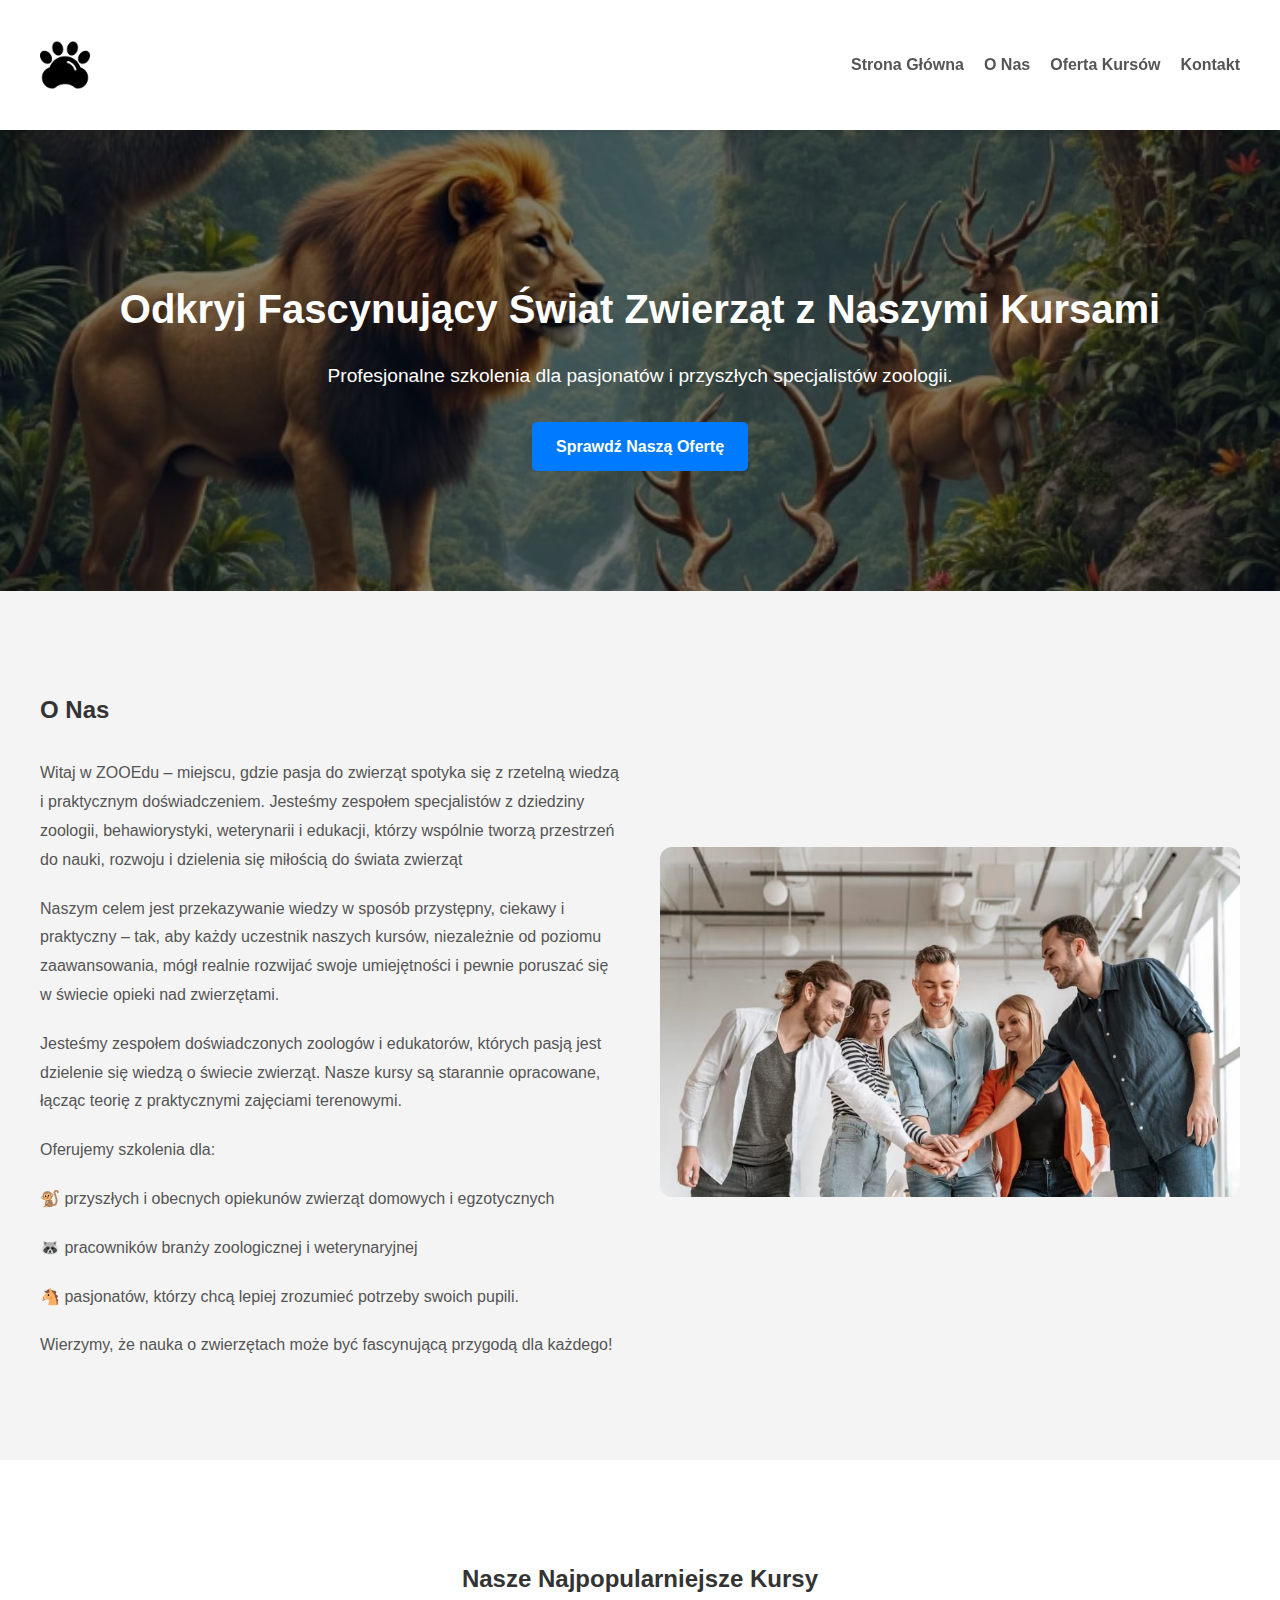
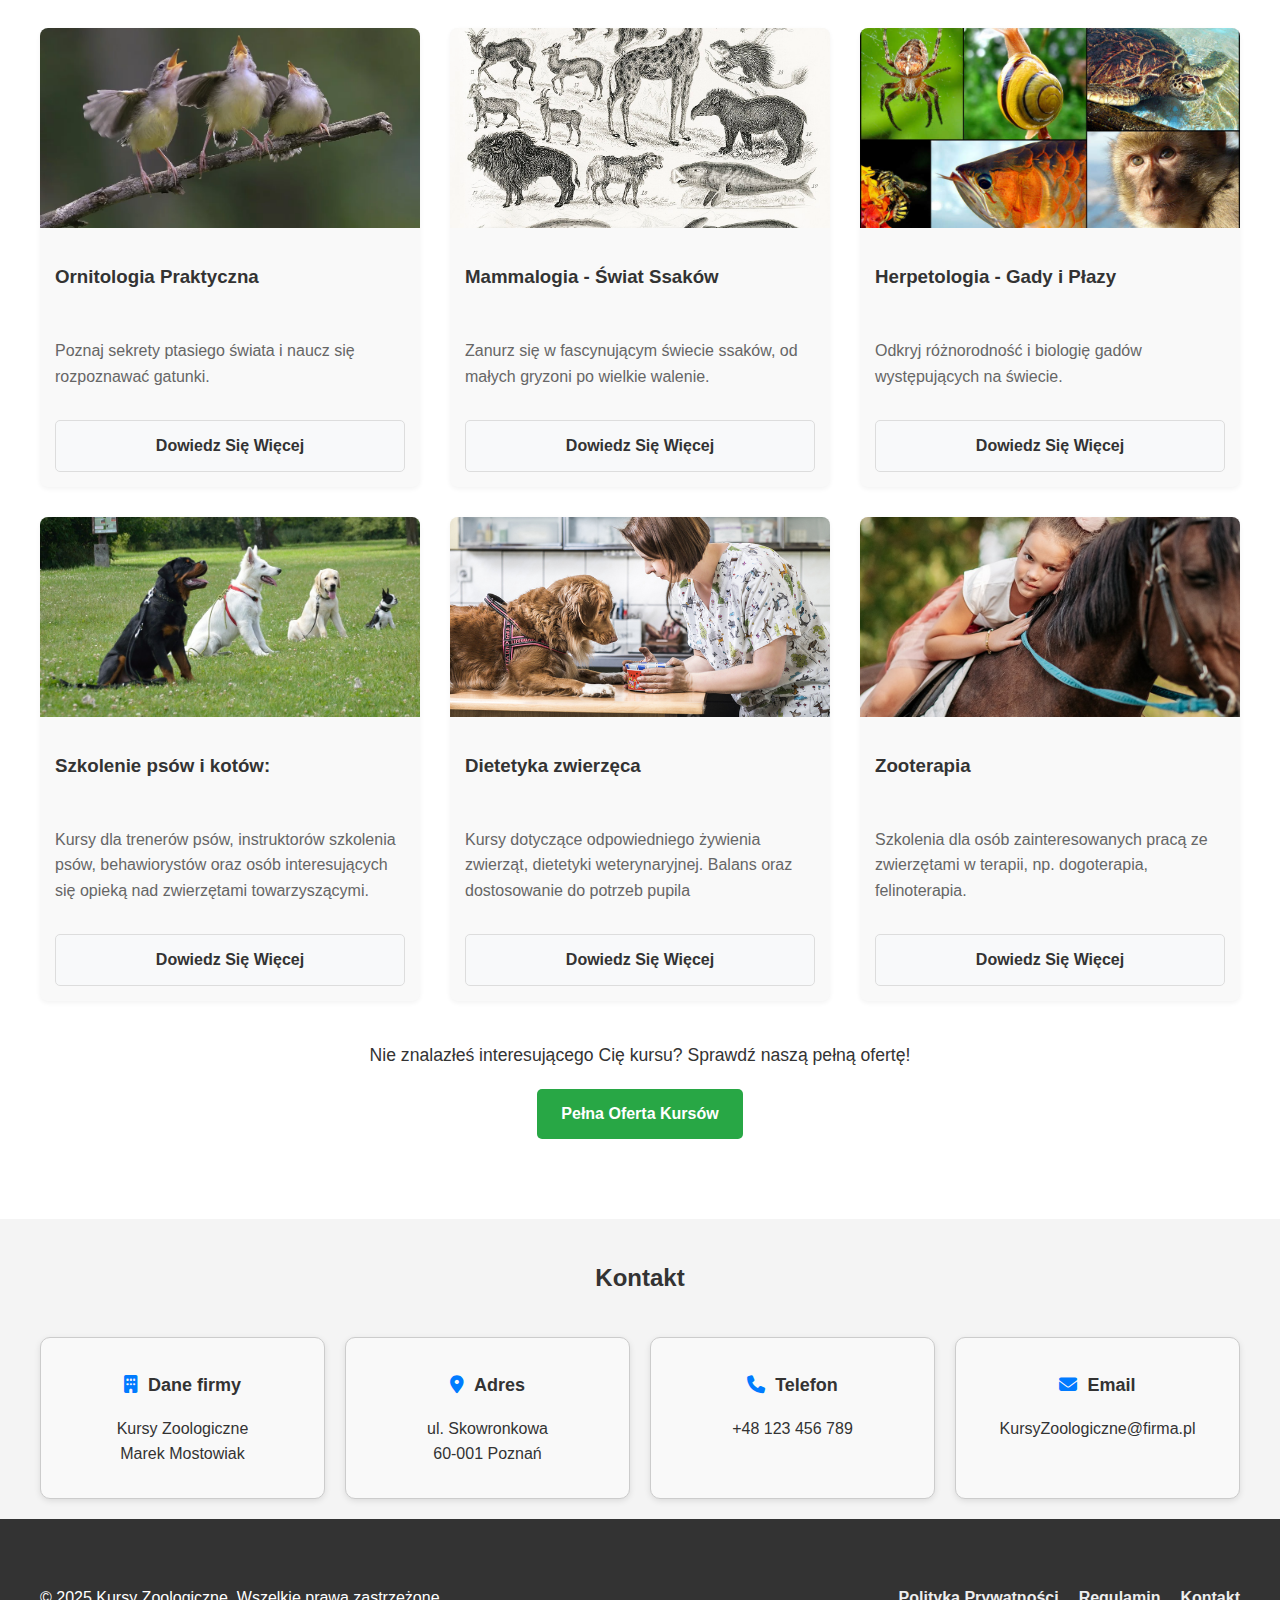
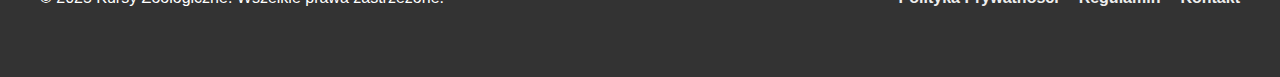
<file: public_html/index.html>
<!DOCTYPE html>
<html lang="pl">
<head>
    <meta charset="UTF-8">
    <meta name="viewport" content="width=device-width, initial-scale=1.0">
    <title>Kursy Zoologiczne - Twoja Droga do Świata Zwierząt</title>
    <link rel="stylesheet" href="style.css">
    <link rel="stylesheet" href="https://cdnjs.cloudflare.com/ajax/libs/font-awesome/6.5.0/css/all.min.css">
    <link rel="icon" type="image/x-icon" href="zoology.png">
</head>
<body>
    <header class="gora">
        <div class="container">
            <div class="logo">
                <a href="#">
                    <img src="zoology.png" alt="Logo Kursów Zoologicznych">
                </a>
            </div>
            <nav>
                <ul>
                    <li><a href="#" class="glowna">Strona Główna</a></li>
                    <li><a href="#" class="about">O Nas</a></li>
                    <li><a href="#" class="kursy">Oferta Kursów</a></li>
                    <li><a href="#" class="kontakt">Kontakt</a></li>
                </ul>
            </nav>
        </div>
    </header>
 
    <section class="hero">
        <div class="container">
            <h1>Odkryj Fascynujący Świat Zwierząt z Naszymi Kursami</h1>
            <p>Profesjonalne szkolenia dla pasjonatów i przyszłych specjalistów zoologii.</p>
            <a href="#" class="button primary">Sprawdź Naszą Ofertę</a>
        </div>
    </section>
    
    <section class="about-us">
        <div class="container">
            <div class="about-content">
            <div class="text">
            <h2>O Nas</h2>
            <p>Witaj w ZOOEdu – miejscu, gdzie pasja do zwierząt spotyka się z rzetelną wiedzą i praktycznym doświadczeniem. Jesteśmy zespołem specjalistów z dziedziny zoologii, behawiorystyki, weterynarii i edukacji, którzy wspólnie tworzą przestrzeń do nauki, rozwoju i dzielenia się miłością do świata zwierząt</p>
            <p>Naszym celem jest przekazywanie wiedzy w sposób przystępny, ciekawy i praktyczny – tak, aby każdy uczestnik naszych kursów, niezależnie od poziomu zaawansowania, mógł realnie rozwijać swoje umiejętności i pewnie poruszać się w świecie opieki nad zwierzętami.</p>
            <p>Jesteśmy zespołem doświadczonych zoologów i edukatorów, których pasją jest dzielenie się wiedzą o świecie zwierząt. Nasze kursy są starannie opracowane, łącząc teorię z praktycznymi zajęciami terenowymi.</p>
            <P>Oferujemy szkolenia dla:</P>
            <p>&#128018 przyszłych i obecnych opiekunów zwierząt domowych i egzotycznych</p>
            <p>&#129437 pracowników branży zoologicznej i weterynaryjnej</p>
            <p>&#128052 pasjonatów, którzy chcą lepiej zrozumieć potrzeby swoich pupili.</p>
            <p>Wierzymy, że nauka o zwierzętach może być fascynującą przygodą dla każdego!</p></div>
            <div class="image"><img id="zespol" src="zespol.jpg" alt=""/></div>
        </div></div>
    </section>
    
    <section class="courses">
        <div class="container">
            <h2>Nasze Najpopularniejsze Kursy</h2>
            <div class="course-grid">
                <div class="course-card">
                    <img src="ornitologia.jpg" alt="Kurs Ornitologii">
                    <h3>Ornitologia Praktyczna</h3>
                    <p>Poznaj sekrety ptasiego świata i naucz się rozpoznawać gatunki.</p>
                    <a href="#" class="button secondary">Dowiedz Się Więcej</a>
                </div>
                <div class="course-card">
                    <img src="mammalogia.jpg" alt="Kurs Mammalogii">
                    <h3>Mammalogia - Świat Ssaków</h3>
                    <p>Zanurz się w fascynującym świecie ssaków, od małych gryzoni po wielkie walenie.</p>
                    <a href="#" class="button secondary">Dowiedz Się Więcej</a>
                </div>
                <div class="course-card">
                    <img src="herpetologia.jpg" alt="Kurs Herpetologii">
                    <h3>Herpetologia - Gady i Płazy</h3>
                    <p>Odkryj różnorodność i biologię gadów występujących na świecie.</p>
                    <a href="#" class="button secondary">Dowiedz Się Więcej</a>
                </div>
                <div class="course-card">
                    <img src="szkolenie.jpg" alt="Szkolenie psów i kotów">
                    <h3>Szkolenie psów i kotów:</h3>
                    <p>Kursy dla trenerów psów, instruktorów szkolenia psów, behawiorystów oraz osób interesujących się opieką nad zwierzętami towarzyszącymi. </p>
                    <a href="#" class="button secondary">Dowiedz Się Więcej</a>
                </div>
                <div class="course-card">
                    <img src="dietetyka.jpg" alt="Dietetyka zwierzęca">
                    <h3>Dietetyka zwierzęca</h3>
                    <p>Kursy dotyczące odpowiedniego żywienia zwierząt, dietetyki weterynaryjnej. Balans oraz dostosowanie do potrzeb pupila </p>
                    <a href="#" class="button secondary">Dowiedz Się Więcej</a>
                </div>
                <div class="course-card">
                    <img src="zooterapia.jpeg" alt="Zooterapia">
                    <h3>Zooterapia</h3>
                    <p>Szkolenia dla osób zainteresowanych pracą ze zwierzętami w terapii, np. dogoterapia, felinoterapia. </p>
                    <a href="#" class="button secondary">Dowiedz Się Więcej</a>
                </div>
            </div>
            <div class="cta">
                <p>Nie znalazłeś interesującego Cię kursu? Sprawdź naszą pełną ofertę!</p>
                <a href="#" class="button tertiary">Pełna Oferta Kursów</a>
            </div>
        </div>
    </section >
 
   <section class="contact">
    <div class="container">
        <h2>Kontakt</h2>
        <div class="kontakt-info">
            <div class="danefirmy">
                <h3><i class="fas fa-building"></i> Dane firmy</h3>
                <p>Kursy Zoologiczne <br> Marek Mostowiak</p>
            </div>
            <div class="adres">
                <h3><i class="fas fa-map-marker-alt"></i> Adres</h3>
                <p>ul. Skowronkowa<br>60-001 Poznań</p>
            </div>
            <div class="telefon">
                <h3><i class="fas fa-phone"></i> Telefon</h3>
                <p>+48 123 456 789</p>
            </div>
            <div class="email">
                <h3><i class="fas fa-envelope"></i> Email</h3>
                <p>KursyZoologiczne@firma.pl</p>
            </div>
        </div>
    </div>
</section>
 
    <footer>
        <div class="container">
            <p>&copy; 2025 Kursy Zoologiczne. Wszelkie prawa zastrzeżone.</p>
            <nav>
                <ul>
                    <li><a href="#">Polityka Prywatności</a></li>
                    <li><a href="#">Regulamin</a></li>
                    <li><a href="#">Kontakt</a></li>
                </ul>
            </nav>
        </div>
    </footer>
    <script>
document.querySelector('.kursy').addEventListener('click', function(e) {
    e.preventDefault();
    const target1 = document.querySelector('.courses');
    if (target1) {
        target1.scrollIntoView({ behavior: 'smooth' });
    }
});

document.querySelector('.button.primary').addEventListener('click', function(e) {
    e.preventDefault();
    const target = document.querySelector('.courses');
    if (target) {
        target.scrollIntoView({ behavior: 'smooth' });
    }
});

document.querySelector('.about').addEventListener('click', function(e) {
    e.preventDefault();
    const target2 = document.querySelector('.about-us');
    if (target2) {
        target2.scrollIntoView({ behavior: 'smooth' });
    }
});
document.querySelector('.kontakt').addEventListener('click', function(e) {
    e.preventDefault();
    const target3 = document.querySelector('.contact');
    if (target3) {
        target3.scrollIntoView({ behavior: 'smooth' });
    }
});

 document.querySelectorAll('a[href="#"]').forEach(link => {
  link.addEventListener('click', function(e) {
    e.preventDefault();
  });
});
 document.querySelector(".glowna").addEventListener("click", function(e) {
        e.preventDefault();
        window.scrollTo({ top: 0, behavior: "smooth" });
    });
    document.querySelector(".logo").addEventListener("click", function(e) {
        e.preventDefault();
        window.scrollTo({ top: 0, behavior: "smooth" });
    });
    
</script>
</body>
</html>
</file>
<file: public_html/style.css>
html {
  scroll-behavior: smooth;
}
body {
    font-family: 'Arial', sans-serif;
    margin: 0;
    padding: 0;
    background-color: #f4f4f4;
    color: #333;
    line-height: 1.6;
}
 
.container {
    max-width: 1200px;
    margin: 0 auto;
    padding: 20px;
}
 
header {
    background-color: #fff;
    padding: 20px 0;
    box-shadow: 0 2px 5px rgba(0, 0, 0, 0.1);
    position: sticky;
    top: 0;
    z-index: 1000;
}
header .container {
    display: flex;
    justify-content: space-between;
    align-items: center;
}
 
.logo img {
    max-height: 50px;
    float: left;
}
 
nav ul {
    list-style: none;
    padding: 0;
    margin: 0;
    display: flex;
}
 
nav ul li {
    margin-left: 20px;
}
 
nav ul li a {
    text-decoration: none;
    color: #555;
    font-weight: bold;
    transition: color 0.3s ease;
}
 
nav ul li a:hover {
    color: #007bff;
}
 
.hero {
    background: linear-gradient(rgba(0, 0, 0, 0.5), rgba(0, 0, 0, 0.5)), url('20250514_2211_image.png') center/cover no-repeat;
    color: #fff;
    text-align: center;
    padding: 100px 0;
}
 
.hero h1 {
    font-size: 2.5em;
    margin-bottom: 20px;
}
 
.hero p {
    font-size: 1.2em;
    margin-bottom: 30px;
}
 
.button {
    display: inline-block;
    padding: 12px 24px;
    text-decoration: none;
    border-radius: 5px;
    font-weight: bold;
    transition: background-color 0.3s ease;
}
 
.button.primary {
    background-color: #007bff;
    color: #fff;
}
 
.button.primary:hover {
    background-color: #0056b3;
}
 
.button.secondary {
    background-color: #f8f9fa;
    color: #333;
    border: 1px solid #ddd;
}
 
.button.secondary:hover {
    background-color: #e9ecef;
}
 
.button.tertiary {
    background-color: #28a745;
    color: #fff;
}
 
.button.tertiary:hover {
    background-color: #1e7e34;
}
 
.courses {
    padding: 60px 0;
    background-color: #fff;
}
 
.courses h2 {
    text-align: center;
    margin-bottom: 30px;
    color: #333;
}
 
.course-grid {
    display: grid;
    grid-template-columns: repeat(auto-fit, minmax(300px, 1fr));
    gap: 30px;
    margin-bottom: 40px;
}
 
.course-card {
    background-color: #f9f9f9;
    border-radius: 8px;
    overflow: hidden;
    box-shadow: 0 2px 5px rgba(0, 0, 0, 0.05);
    transition: transform 0.3s ease-in-out;
}
 
.course-card:hover {
    transform: translateY(-5px);
}
 
.course-card img {
    width: 100%;
    display: block;
    height: 200px;
    object-fit: cover;
}
 
.course-card h3 {
    padding: 15px;
    margin-bottom: 0;
    color: #333;
}
 
.course-card p {
    padding: 15px 15px 15px;
    color: #666;
}
 
.course-card .button {
    display: block;
    margin: 15px;
    text-align: center;
}
 
.cta {
    text-align: center;
}
 
.cta p {
    font-size: 1.1em;
    margin-bottom: 20px;
}
 
.about-us {
    padding: 60px 0;
    background-color: #f4f4f4;
    text-align: left;
}
 .about-content {
  display: flex;
  align-items: center;
  gap: 40px;
  flex-wrap: wrap;
}

.about-content .text {
  flex: 1;
  min-width: 300px;
}

.about-content .image {
  flex: 1;
  min-width: 300px;
}

.about-content .image img {
  width: 100%;
  height: auto;
  border-radius: 12px;
  object-fit: cover;
  
  
}
.about-us h2 {
    margin-bottom: 30px;
    color: #333;
}
 
.about-us p {
    color: #555;
    line-height: 1.8;
    margin-bottom: 20px;
}
 
footer {
    background-color: #333;
    color: #fff;
    padding: 30px 0;
    text-align: center;
}
 
footer .container {
    display: flex;
    justify-content: space-between;
    align-items: center;
}
 
footer nav ul {
    list-style: none;
    padding: 0;
    margin: 0;
    display: flex;
}
 
footer nav ul li {
    margin-left: 20px;
}
 
footer nav ul li a {
    text-decoration: none;
    color: #eee;
    transition: color 0.3s ease;
}
 
footer nav ul li a:hover {
    color: #fff;
}
 
@media (max-width: 768px) {
    .container {
        padding: 15px;
    }
 
    header .container {
        flex-direction: column;
        align-items: flex-start;
    }
 
    .logo {
        margin-bottom: 15px;
    }
 
    nav ul {
        flex-direction: column;
    }
 
    nav ul li {
        margin: 10px 0;
    }
 
    .hero {
        padding: 80px 0;
    }
 
    .hero h1 {
        font-size: 2em;
    }
 
    .course-grid {
        grid-template-columns: 1fr;
    }
 
    footer .container {
        flex-direction: column;
        align-items: center;
    }
 
    footer nav ul {
        flex-direction: column;
        margin-top: 15px;
    }
 
    footer nav ul li {
        margin: 5px 0;
    }
}
.kontakt-info {
    display: flex;
    justify-content: space-between;
    flex-wrap: wrap;
    gap: 20px;
    margin-top: 20px;
}

.kontakt-info > div {
    flex: 1 1 200px;
    padding: 15px;
    border: 1px solid #ccc;
    border-radius: 10px;
    background-color: #f9f9f9;
    box-shadow: 0 2px 6px rgba(0,0,0,0.1);
}

.kontakt-info h3 {
    font-size: 18px;
    margin-bottom: 8px;
    display: flex;
    align-items: center;
    justify-content: center;
    text-align: center;
}

.kontakt-info i {
    margin-right: 10px;
    color: #007BFF;
}
.contact h2 {
    text-align: center;
    padding-bottom: 20px;
}

.contact div p{
    text-align: center;
}
</file>
